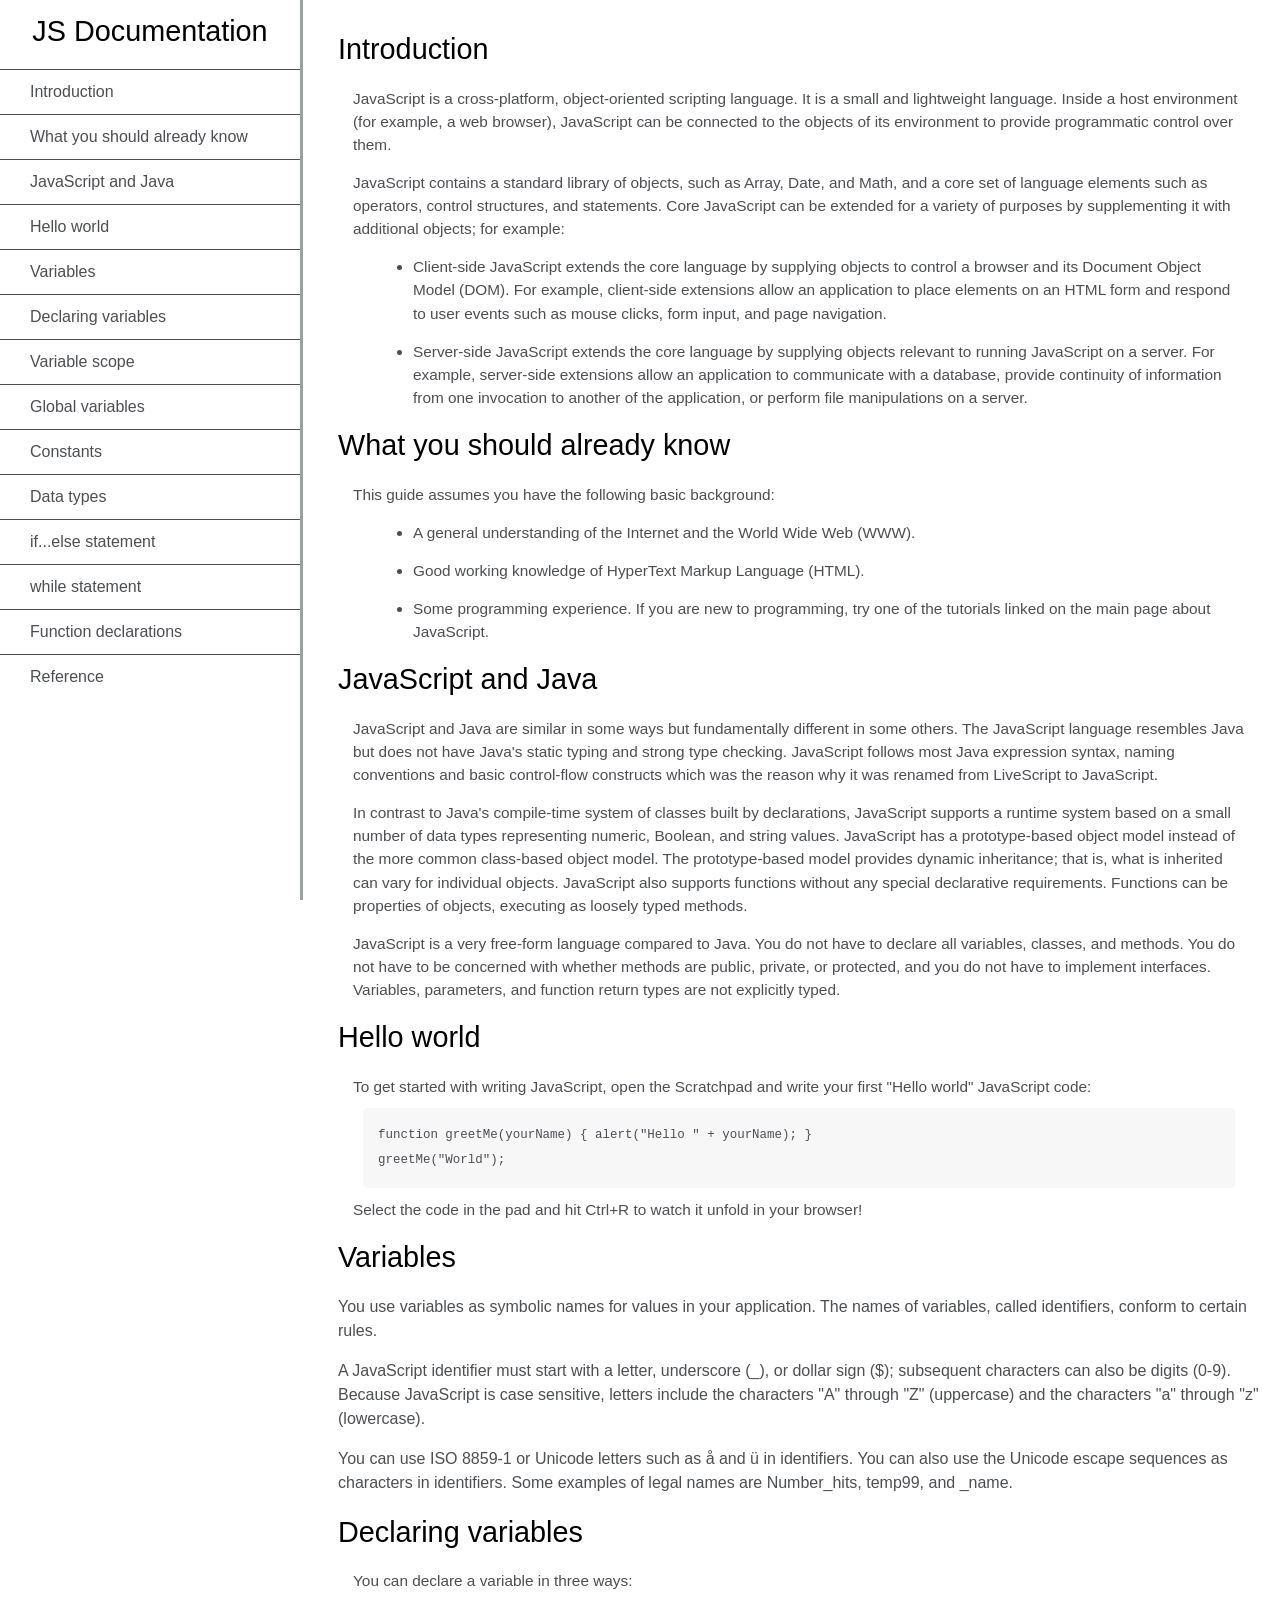
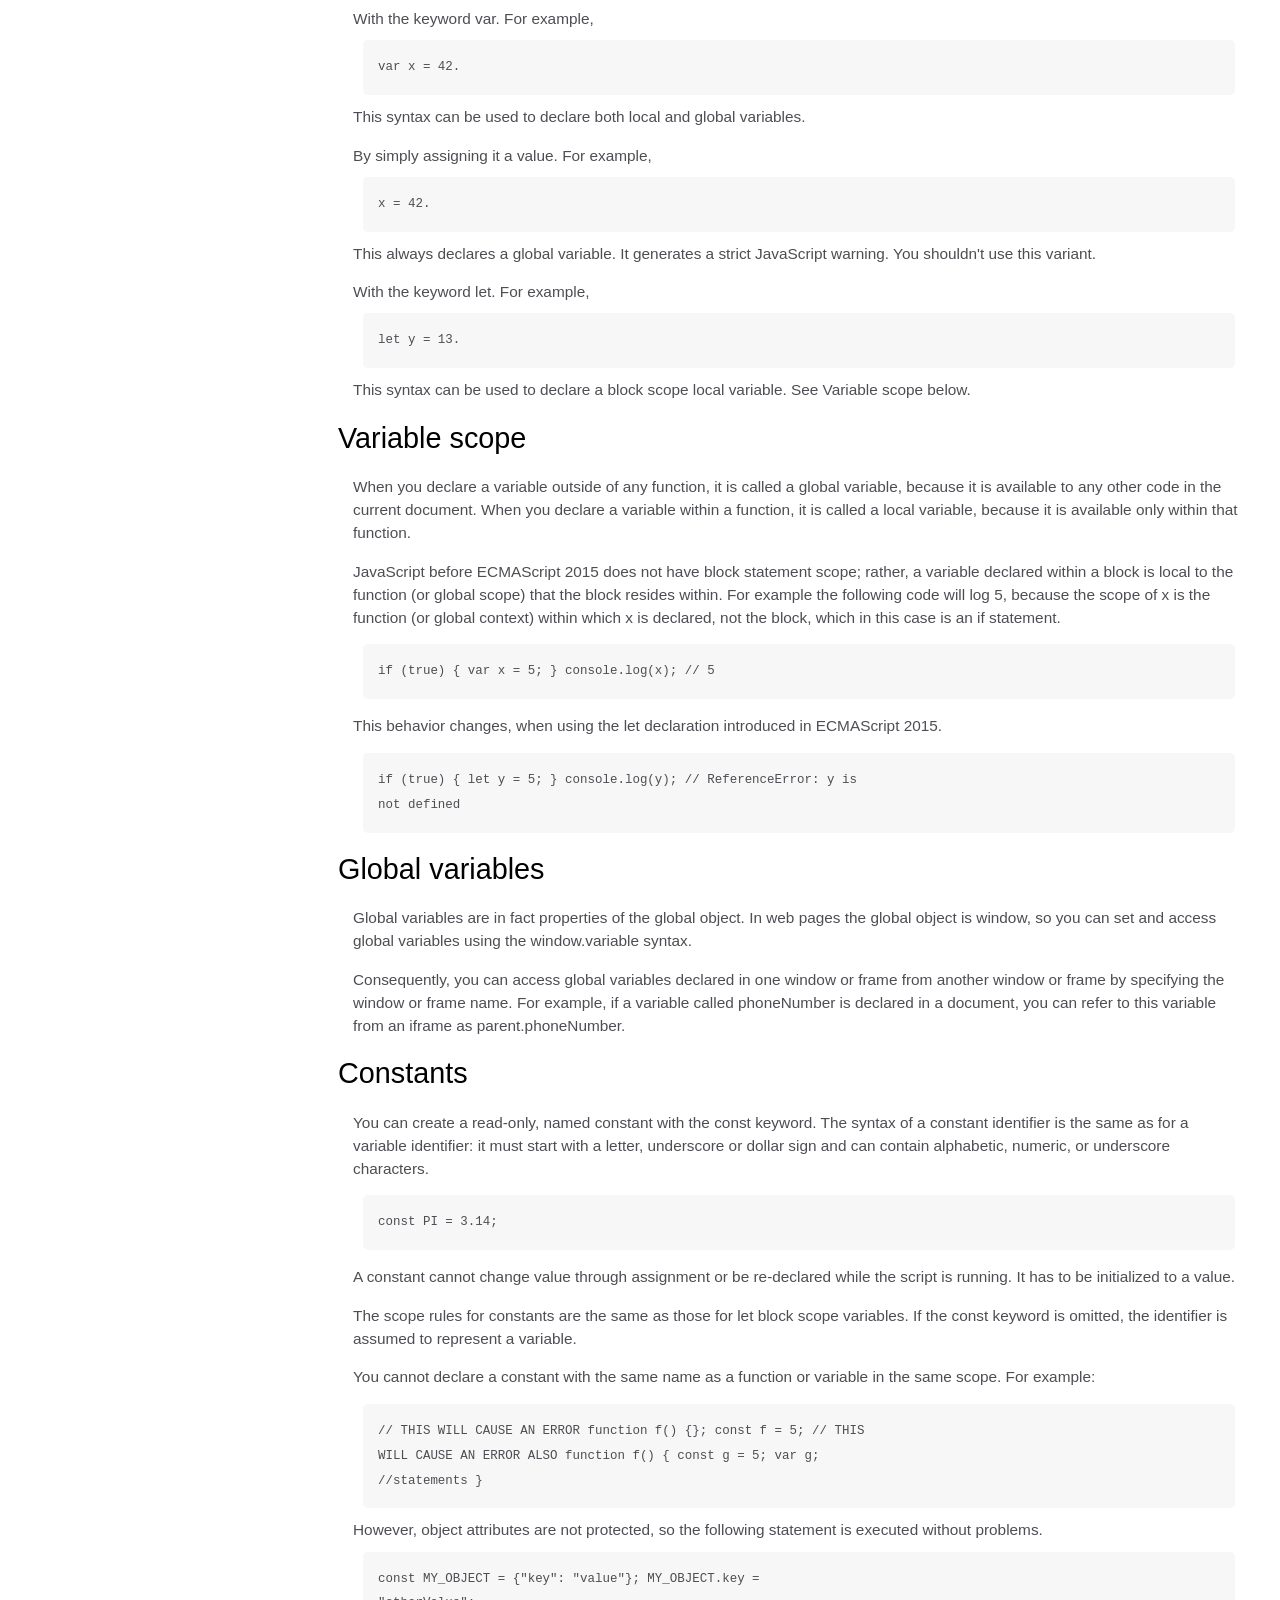
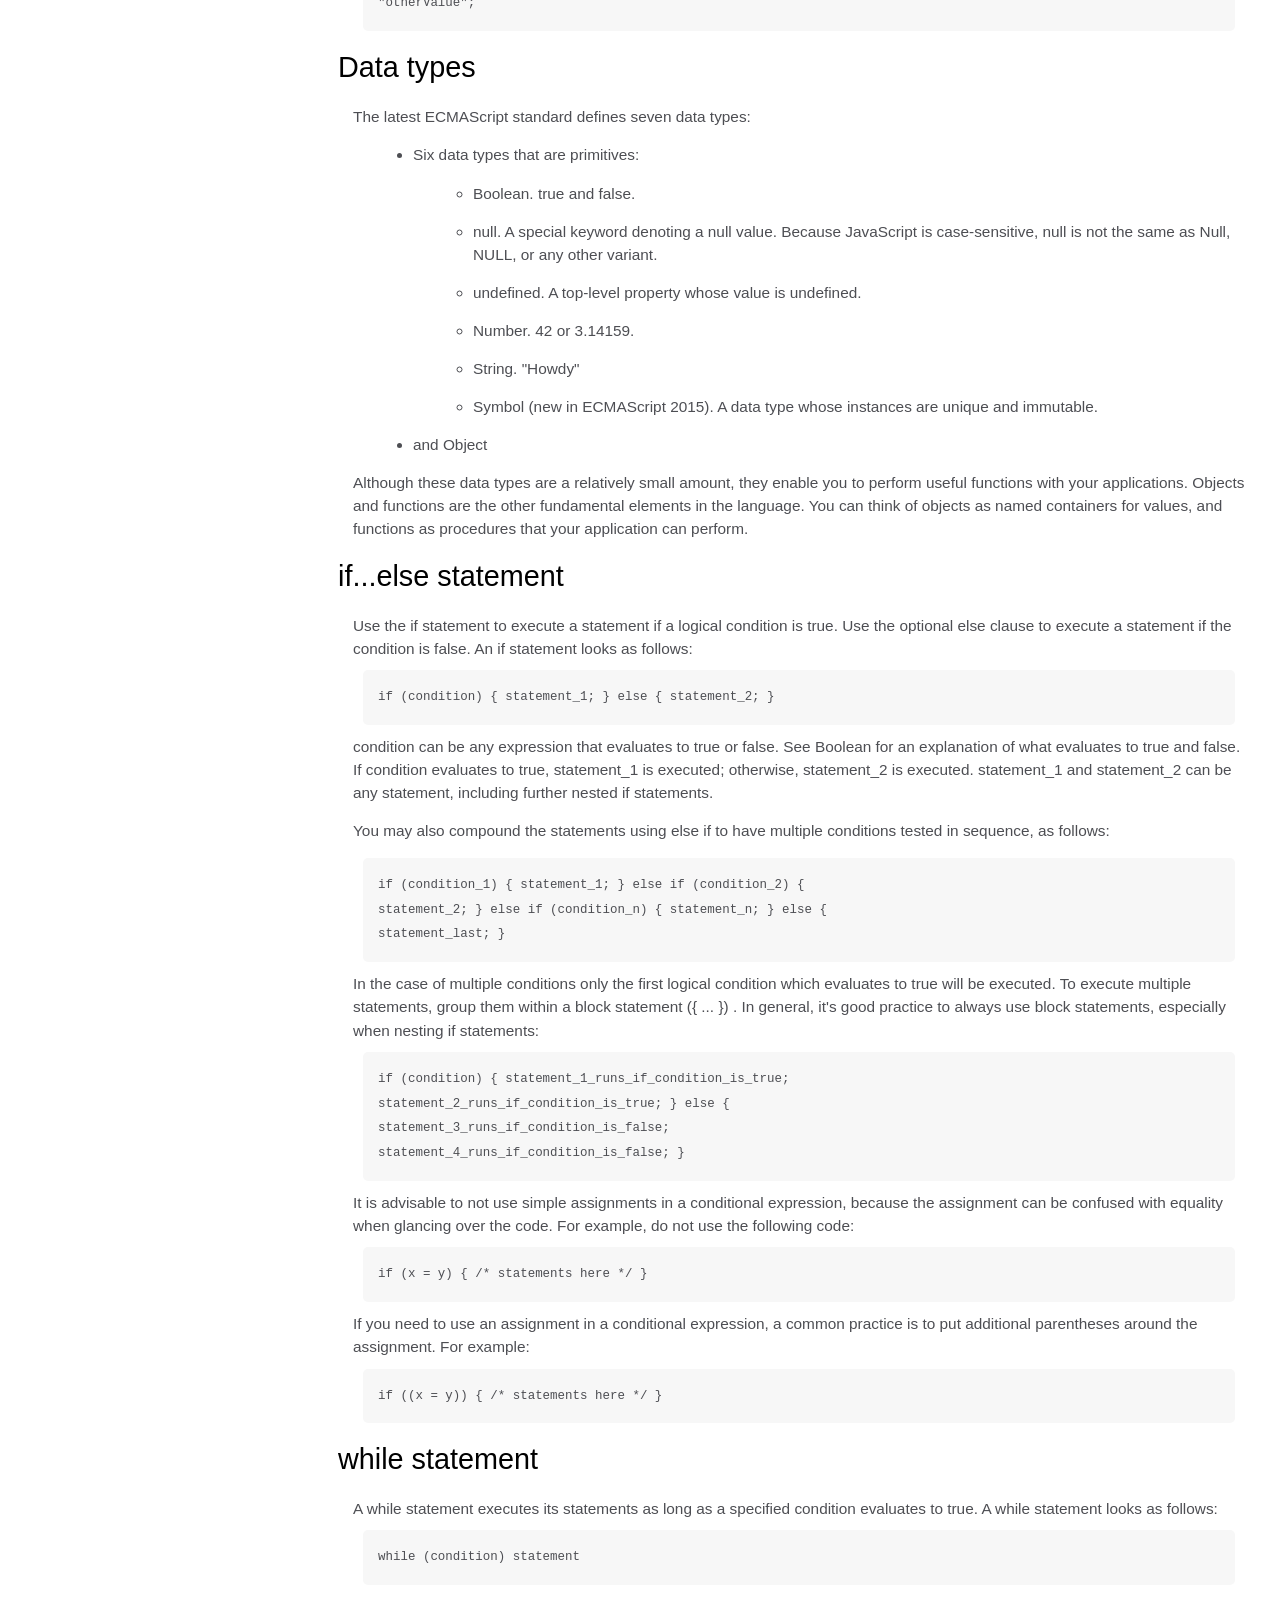
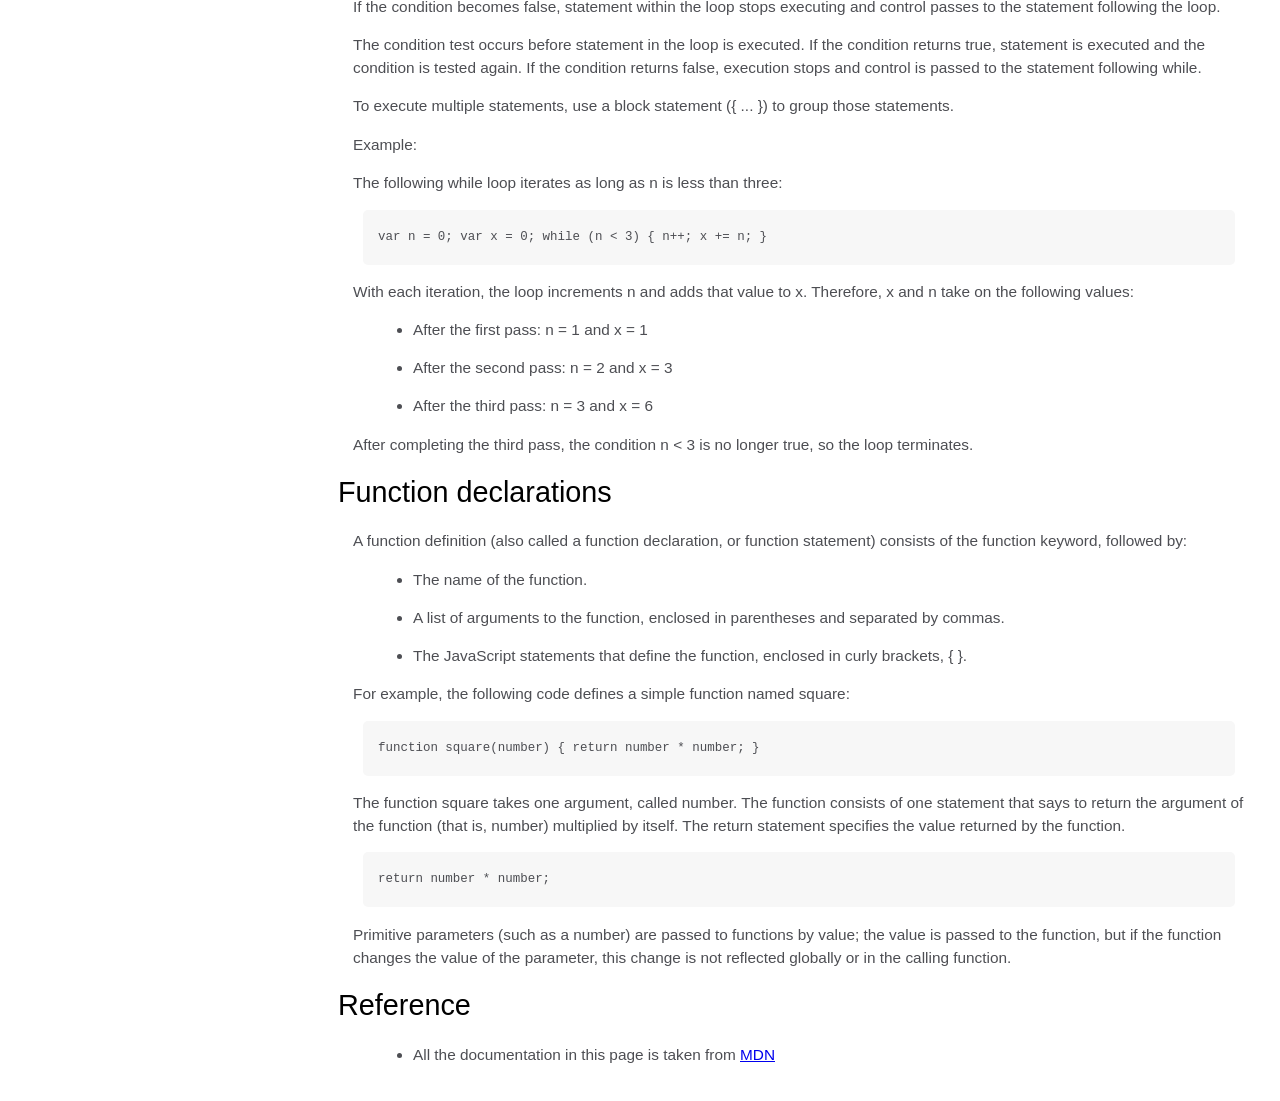
<file: technical documenttation page.html>
<!DOCTYPE html>
<html>
  <head>
    <link rel="stylesheet" href="technical documentation page.css" />
  </head>
  <body>
    <nav id="navbar">
      <header>JS Documentation</header>
      <ul>
        <li><a class="nav-link" href="#Introduction">Introduction</a></li>
        <li>
          <a class="nav-link" href="#What_you_should_already_know"
            >What you should already know</a
          >
        </li>
        <li>
          <a class="nav-link" href="#JavaScript_and_Java"
            >JavaScript and Java</a
          >
        </li>
        <li><a class="nav-link" href="#Hello_world">Hello world</a></li>
        <li><a class="nav-link" href="#Variables">Variables</a></li>
        <li>
          <a class="nav-link" href="#Declaring_variables"
            >Declaring variables</a
          >
        </li>
        <li><a class="nav-link" href="#Variable_scope">Variable scope</a></li>
        <li>
          <a class="nav-link" href="#Global_variables">Global variables</a>
        </li>
        <li><a class="nav-link" href="#Constants">Constants</a></li>
        <li><a class="nav-link" href="#Data_types">Data types</a></li>
        <li>
          <a class="nav-link" href="#if...else_statement"
            >if...else statement</a
          >
        </li>
        <li><a class="nav-link" href="#while_statement">while statement</a></li>
        <li>
          <a class="nav-link" href="#Function_declarations"
            >Function declarations</a
          >
        </li>
        <li><a class="nav-link" href="#Reference">Reference</a></li>
      </ul>
    </nav>
    <main id="main-doc">
      <section class="main-section" id="Introduction">
        <header>Introduction</header>
        <article>
          <p>
            JavaScript is a cross-platform, object-oriented scripting language.
            It is a small and lightweight language. Inside a host environment
            (for example, a web browser), JavaScript can be connected to the
            objects of its environment to provide programmatic control over
            them.
          </p>

          <p>
            JavaScript contains a standard library of objects, such as Array,
            Date, and Math, and a core set of language elements such as
            operators, control structures, and statements. Core JavaScript can
            be extended for a variety of purposes by supplementing it with
            additional objects; for example:
          </p>
          <ul>
            <li>
              Client-side JavaScript extends the core language by supplying
              objects to control a browser and its Document Object Model (DOM).
              For example, client-side extensions allow an application to place
              elements on an HTML form and respond to user events such as mouse
              clicks, form input, and page navigation.
            </li>
            <li>
              Server-side JavaScript extends the core language by supplying
              objects relevant to running JavaScript on a server. For example,
              server-side extensions allow an application to communicate with a
              database, provide continuity of information from one invocation to
              another of the application, or perform file manipulations on a
              server.
            </li>
          </ul>
        </article>
      </section>
      <section class="main-section" id="What_you_should_already_know">
        <header>What you should already know</header>
        <article>
          <p>This guide assumes you have the following basic background:</p>

          <ul>
            <li>
              A general understanding of the Internet and the World Wide Web
              (WWW).
            </li>
            <li>Good working knowledge of HyperText Markup Language (HTML).</li>
            <li>
              Some programming experience. If you are new to programming, try
              one of the tutorials linked on the main page about JavaScript.
            </li>
          </ul>
        </article>
      </section>
      <section class="main-section" id="JavaScript_and_Java">
        <header>JavaScript and Java</header>
        <article>
          <p>
            JavaScript and Java are similar in some ways but fundamentally
            different in some others. The JavaScript language resembles Java but
            does not have Java's static typing and strong type checking.
            JavaScript follows most Java expression syntax, naming conventions
            and basic control-flow constructs which was the reason why it was
            renamed from LiveScript to JavaScript.
          </p>

          <p>
            In contrast to Java's compile-time system of classes built by
            declarations, JavaScript supports a runtime system based on a small
            number of data types representing numeric, Boolean, and string
            values. JavaScript has a prototype-based object model instead of the
            more common class-based object model. The prototype-based model
            provides dynamic inheritance; that is, what is inherited can vary
            for individual objects. JavaScript also supports functions without
            any special declarative requirements. Functions can be properties of
            objects, executing as loosely typed methods.
          </p>
          <p>
            JavaScript is a very free-form language compared to Java. You do not
            have to declare all variables, classes, and methods. You do not have
            to be concerned with whether methods are public, private, or
            protected, and you do not have to implement interfaces. Variables,
            parameters, and function return types are not explicitly typed.
          </p>
        </article>
      </section>
      <section class="main-section" id="Hello_world">
        <header>Hello world</header>
        <article>
          To get started with writing JavaScript, open the Scratchpad and write
          your first "Hello world" JavaScript code:
          <code
            >function greetMe(yourName) { alert("Hello " + yourName); }
            greetMe("World");
          </code>

          Select the code in the pad and hit Ctrl+R to watch it unfold in your
          browser!
        </article>
      </section>
      <section class="main-section" id="Variables">
        <header>Variables</header>
        <p>
          You use variables as symbolic names for values in your application.
          The names of variables, called identifiers, conform to certain rules.
        </p>
        <p>
          A JavaScript identifier must start with a letter, underscore (_), or
          dollar sign ($); subsequent characters can also be digits (0-9).
          Because JavaScript is case sensitive, letters include the characters
          "A" through "Z" (uppercase) and the characters "a" through "z"
          (lowercase).
        </p>
        <p>
          You can use ISO 8859-1 or Unicode letters such as å and ü in
          identifiers. You can also use the Unicode escape sequences as
          characters in identifiers. Some examples of legal names are
          Number_hits, temp99, and _name.
        </p>
      </section>
      <section class="main-section" id="Declaring_variables">
        <header>Declaring variables</header>
        <article>
          You can declare a variable in three ways:
          <p>
            With the keyword var. For example, <code>var x = 42.</code> This
            syntax can be used to declare both local and global variables.
          </p>
          <p>
            By simply assigning it a value. For example,
            <code>x = 42.</code> This always declares a global variable. It
            generates a strict JavaScript warning. You shouldn't use this
            variant.
          </p>
          <p>
            With the keyword let. For example,<code> let y = 13.</code> This
            syntax can be used to declare a block scope local variable. See
            Variable scope below.
          </p>
        </article>
      </section>
      <section class="main-section" id="Variable_scope">
        <header>Variable scope</header>
        <article>
          <p>
            When you declare a variable outside of any function, it is called a
            global variable, because it is available to any other code in the
            current document. When you declare a variable within a function, it
            is called a local variable, because it is available only within that
            function.
          </p>

          <p>
            JavaScript before ECMAScript 2015 does not have block statement
            scope; rather, a variable declared within a block is local to the
            function (or global scope) that the block resides within. For
            example the following code will log 5, because the scope of x is the
            function (or global context) within which x is declared, not the
            block, which in this case is an if statement.
          </p>
          <code>if (true) { var x = 5; } console.log(x); // 5</code>
          <p>
            This behavior changes, when using the let declaration introduced in
            ECMAScript 2015.
          </p>

          <code
            >if (true) { let y = 5; } console.log(y); // ReferenceError: y is
            not defined</code
          >
        </article>
      </section>
      <section class="main-section" id="Global_variables">
        <header>Global variables</header>
        <article>
          <p>
            Global variables are in fact properties of the global object. In web
            pages the global object is window, so you can set and access global
            variables using the window.variable syntax.
          </p>

          <p>
            Consequently, you can access global variables declared in one window
            or frame from another window or frame by specifying the window or
            frame name. For example, if a variable called phoneNumber is
            declared in a document, you can refer to this variable from an
            iframe as parent.phoneNumber.
          </p>
        </article>
      </section>
      <section class="main-section" id="Constants">
        <header>Constants</header>
        <article>
          <p>
            You can create a read-only, named constant with the const keyword.
            The syntax of a constant identifier is the same as for a variable
            identifier: it must start with a letter, underscore or dollar sign
            and can contain alphabetic, numeric, or underscore characters.
          </p>

          <code>const PI = 3.14;</code>
          <p>
            A constant cannot change value through assignment or be re-declared
            while the script is running. It has to be initialized to a value.
          </p>

          <p>
            The scope rules for constants are the same as those for let block
            scope variables. If the const keyword is omitted, the identifier is
            assumed to represent a variable.
          </p>

          <p>
            You cannot declare a constant with the same name as a function or
            variable in the same scope. For example:
          </p>

          <code
            >// THIS WILL CAUSE AN ERROR function f() {}; const f = 5; // THIS
            WILL CAUSE AN ERROR ALSO function f() { const g = 5; var g;
            //statements }</code
          >
          However, object attributes are not protected, so the following
          statement is executed without problems.
          <code
            >const MY_OBJECT = {"key": "value"}; MY_OBJECT.key =
            "otherValue";</code
          >
        </article>
      </section>
      <section class="main-section" id="Data_types">
        <header>Data types</header>
        <article>
          <p>The latest ECMAScript standard defines seven data types:</p>
          <ul>
            <li>
              <p>Six data types that are primitives:</p>
              <ul>
                <li>Boolean. true and false.</li>
                <li>
                  null. A special keyword denoting a null value. Because
                  JavaScript is case-sensitive, null is not the same as Null,
                  NULL, or any other variant.
                </li>
                <li>
                  undefined. A top-level property whose value is undefined.
                </li>
                <li>Number. 42 or 3.14159.</li>
                <li>String. "Howdy"</li>
                <li>
                  Symbol (new in ECMAScript 2015). A data type whose instances
                  are unique and immutable.
                </li>
              </ul>
            </li>

            <li>and Object</li>
          </ul>
          Although these data types are a relatively small amount, they enable
          you to perform useful functions with your applications. Objects and
          functions are the other fundamental elements in the language. You can
          think of objects as named containers for values, and functions as
          procedures that your application can perform.
        </article>
      </section>
      <section class="main-section" id="if...else_statement">
        <header>if...else statement</header>
        <article>
          Use the if statement to execute a statement if a logical condition is
          true. Use the optional else clause to execute a statement if the
          condition is false. An if statement looks as follows:

          <code>if (condition) { statement_1; } else { statement_2; }</code>
          condition can be any expression that evaluates to true or false. See
          Boolean for an explanation of what evaluates to true and false. If
          condition evaluates to true, statement_1 is executed; otherwise,
          statement_2 is executed. statement_1 and statement_2 can be any
          statement, including further nested if statements.
          <p>
            You may also compound the statements using else if to have multiple
            conditions tested in sequence, as follows:
          </p>
          <code
            >if (condition_1) { statement_1; } else if (condition_2) {
            statement_2; } else if (condition_n) { statement_n; } else {
            statement_last; }
          </code>
          In the case of multiple conditions only the first logical condition
          which evaluates to true will be executed. To execute multiple
          statements, group them within a block statement ({ ... }) . In
          general, it's good practice to always use block statements, especially
          when nesting if statements:

          <code
            >if (condition) { statement_1_runs_if_condition_is_true;
            statement_2_runs_if_condition_is_true; } else {
            statement_3_runs_if_condition_is_false;
            statement_4_runs_if_condition_is_false; }</code
          >
          It is advisable to not use simple assignments in a conditional
          expression, because the assignment can be confused with equality when
          glancing over the code. For example, do not use the following code:
          <code>if (x = y) { /* statements here */ }</code> If you need to use
          an assignment in a conditional expression, a common practice is to put
          additional parentheses around the assignment. For example:

          <code>if ((x = y)) { /* statements here */ }</code>
        </article>
      </section>
      <section class="main-section" id="while_statement">
        <header>while statement</header>
        <article>
          A while statement executes its statements as long as a specified
          condition evaluates to true. A while statement looks as follows:

          <code>while (condition) statement</code> If the condition becomes
          false, statement within the loop stops executing and control passes to
          the statement following the loop.

          <p>
            The condition test occurs before statement in the loop is executed.
            If the condition returns true, statement is executed and the
            condition is tested again. If the condition returns false, execution
            stops and control is passed to the statement following while.
          </p>

          <p>
            To execute multiple statements, use a block statement ({ ... }) to
            group those statements.
          </p>

          Example:

          <p>
            The following while loop iterates as long as n is less than three:
          </p>

          <code>var n = 0; var x = 0; while (n &lt; 3) { n++; x += n; }</code>
          <p>
            With each iteration, the loop increments n and adds that value to x.
            Therefore, x and n take on the following values:
          </p>

          <ul>
            <li>After the first pass: n = 1 and x = 1</li>
            <li>After the second pass: n = 2 and x = 3</li>
            <li>After the third pass: n = 3 and x = 6</li>
          </ul>
          <p>
            After completing the third pass, the condition n &lt; 3 is no longer
            true, so the loop terminates.
          </p>
        </article>
      </section>
      <section class="main-section" id="Function_declarations">
        <header>Function declarations</header>
        <article>
          A function definition (also called a function declaration, or function
          statement) consists of the function keyword, followed by:

          <ul>
            <li>The name of the function.</li>
            <li>
              A list of arguments to the function, enclosed in parentheses and
              separated by commas.
            </li>
            <li>
              The JavaScript statements that define the function, enclosed in
              curly brackets, { }.
            </li>
          </ul>
          <p>
            For example, the following code defines a simple function named
            square:
          </p>

          <code>function square(number) { return number * number; }</code>
          <p>
            The function square takes one argument, called number. The function
            consists of one statement that says to return the argument of the
            function (that is, number) multiplied by itself. The return
            statement specifies the value returned by the function.
          </p>
          <code>return number * number;</code>
          <p>
            Primitive parameters (such as a number) are passed to functions by
            value; the value is passed to the function, but if the function
            changes the value of the parameter, this change is not reflected
            globally or in the calling function.
          </p>
        </article>
      </section>
      <section class="main-section" id="Reference">
        <header>Reference</header>
        <article>
          <ul>
            <li>
              All the documentation in this page is taken from
              <a
                href="https://developer.mozilla.org/en-US/docs/Web/JavaScript/Guide"
                target="_blank"
                >MDN</a
              >
            </li>
          </ul>
        </article>
      </section>
    </main>
  </body>
</html>
</file>
<file: technical documentation page.css>
html,
body {
  min-width: 290px;
  color: #4d4e53;
  background-color: #ffffff;
  font-family: 'Open Sans', Arial, sans-serif;
  line-height: 1.5;
}

#navbar {
  position: fixed;
  min-width: 290px;
  top: 0px;
  left: 0px;
  width: 300px;
  height: 100%;
  border-right: solid;
  border-color: rgba(0, 22, 22, 0.4);
}

header {
  color: black;
  margin: 10px;
  text-align: center;
  font-size: 1.8em;
  font-weight: thin;
}

#main-doc header {
  text-align: left;
  margin: 0px;
}

#navbar ul {
  height: 88%;
  padding: 0;
  overflow-y: auto;
  overflow-x: hidden;
}

#navbar li {
  color: #4d4e53;
  border-top: 1px solid;
  list-style: none;
  position: relative;
  width: 100%;
}

#navbar a {
  display: block;
  padding: 10px 30px;
  color: #4d4e53;
  text-decoration: none;
  cursor: pointer;
}

#main-doc {
  position: absolute;
  margin-left: 310px;
  padding: 20px;
  margin-bottom: 110px;
}

section article {
  color: #4d4e53;
  margin: 15px;
  font-size: 0.96em;
}

section li {
  margin: 15px 0px 0px 20px;
}

code {
  display: block;
  text-align: left;
  white-space: pre-line;
  position: relative;
  word-break: normal;
  word-wrap: normal;
  line-height: 2;
  background-color: #f7f7f7;
  padding: 15px;
  margin: 10px;
  border-radius: 5px;
}

@media only screen and (max-width: 815px) {
  /* For mobile phones: */
  #navbar ul {
    border: 1px solid;
    height: 207px;
  }

  #navbar {
    background-color: white;
    position: absolute;
    top: 0;
    padding: 0;
    margin: 0;
    width: 100%;
    max-height: 275px;
    border: none;
    z-index: 1;
    border-bottom: 2px solid;
  }

  #main-doc {
    position: relative;
    margin-left: 0px;
    margin-top: 270px;
  }
}

@media only screen and (max-width: 400px) {
  #main-doc {
    margin-left: -10px;
  }

  code {
    margin-left: -20px;
    width: 100%;
    padding: 15px;
    padding-left: 10px;
    padding-right: 45px;
    min-width: 233px;
  }
}
</file>
